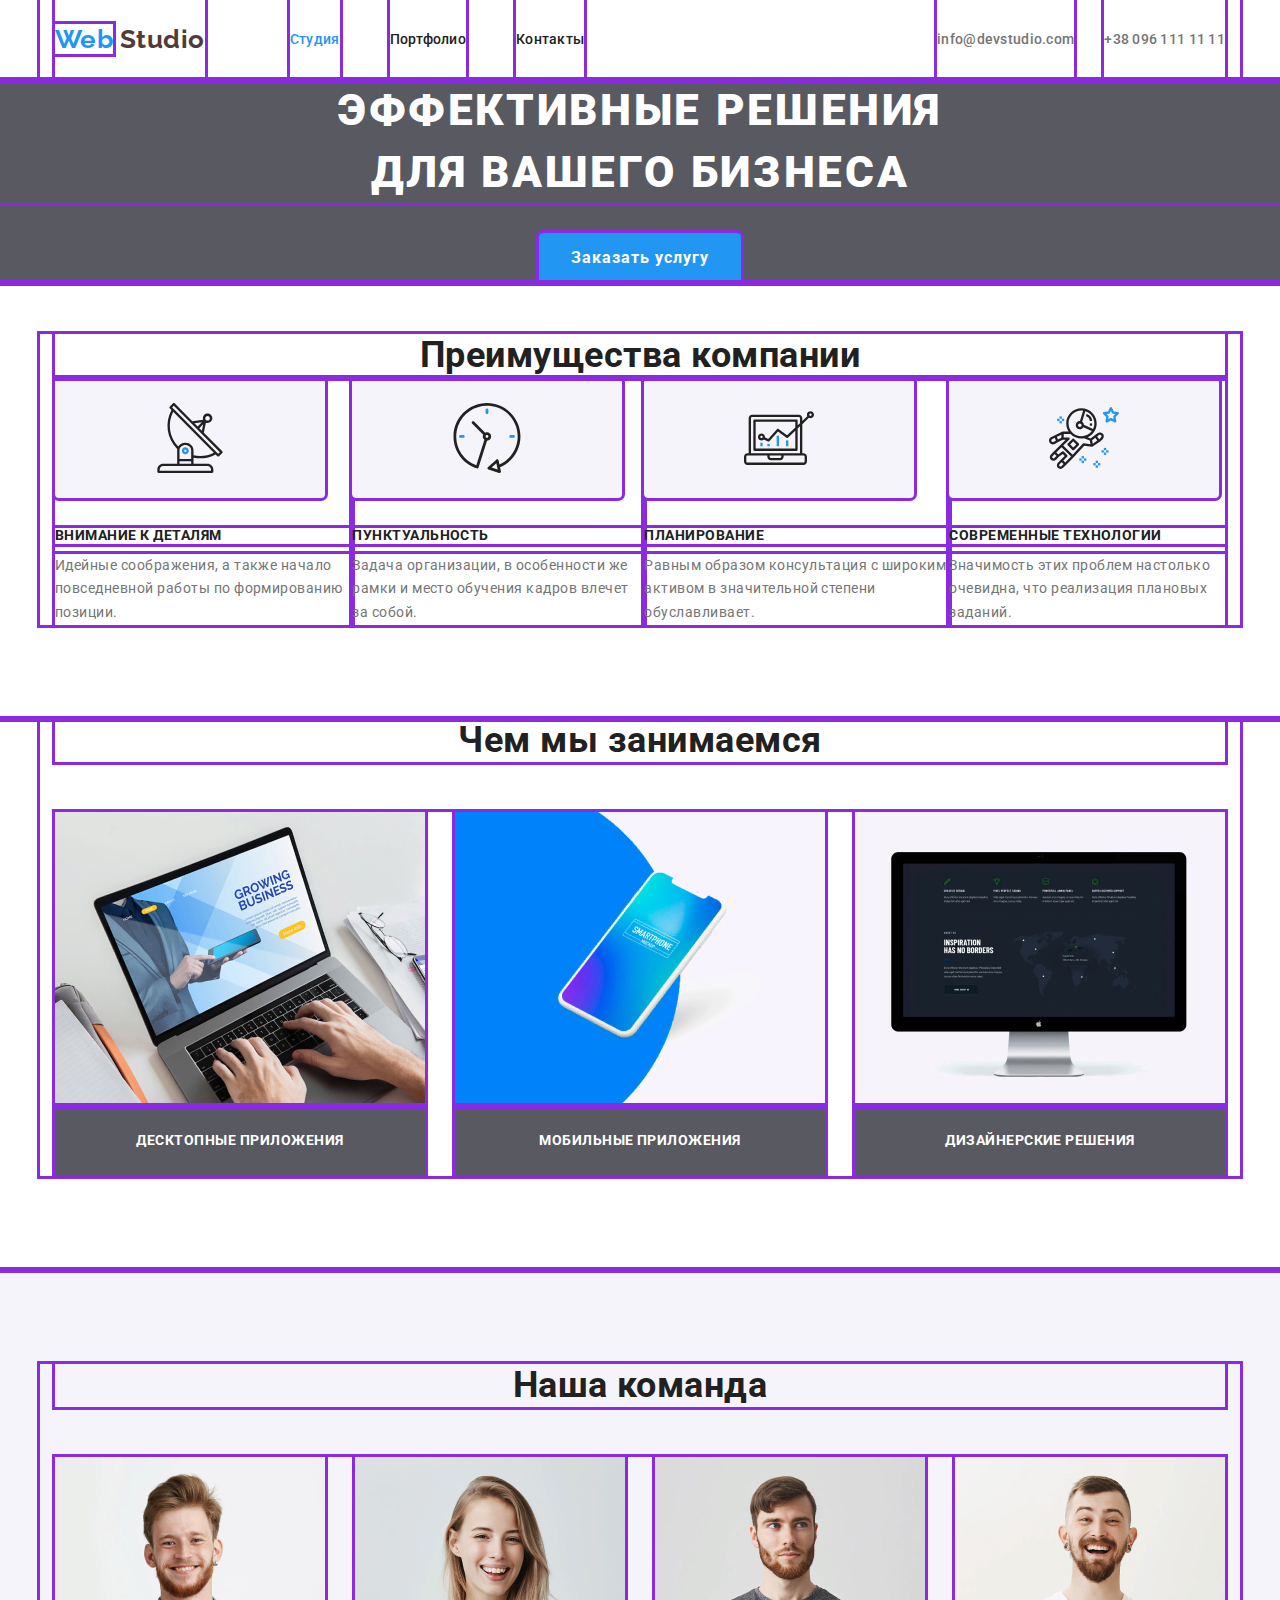
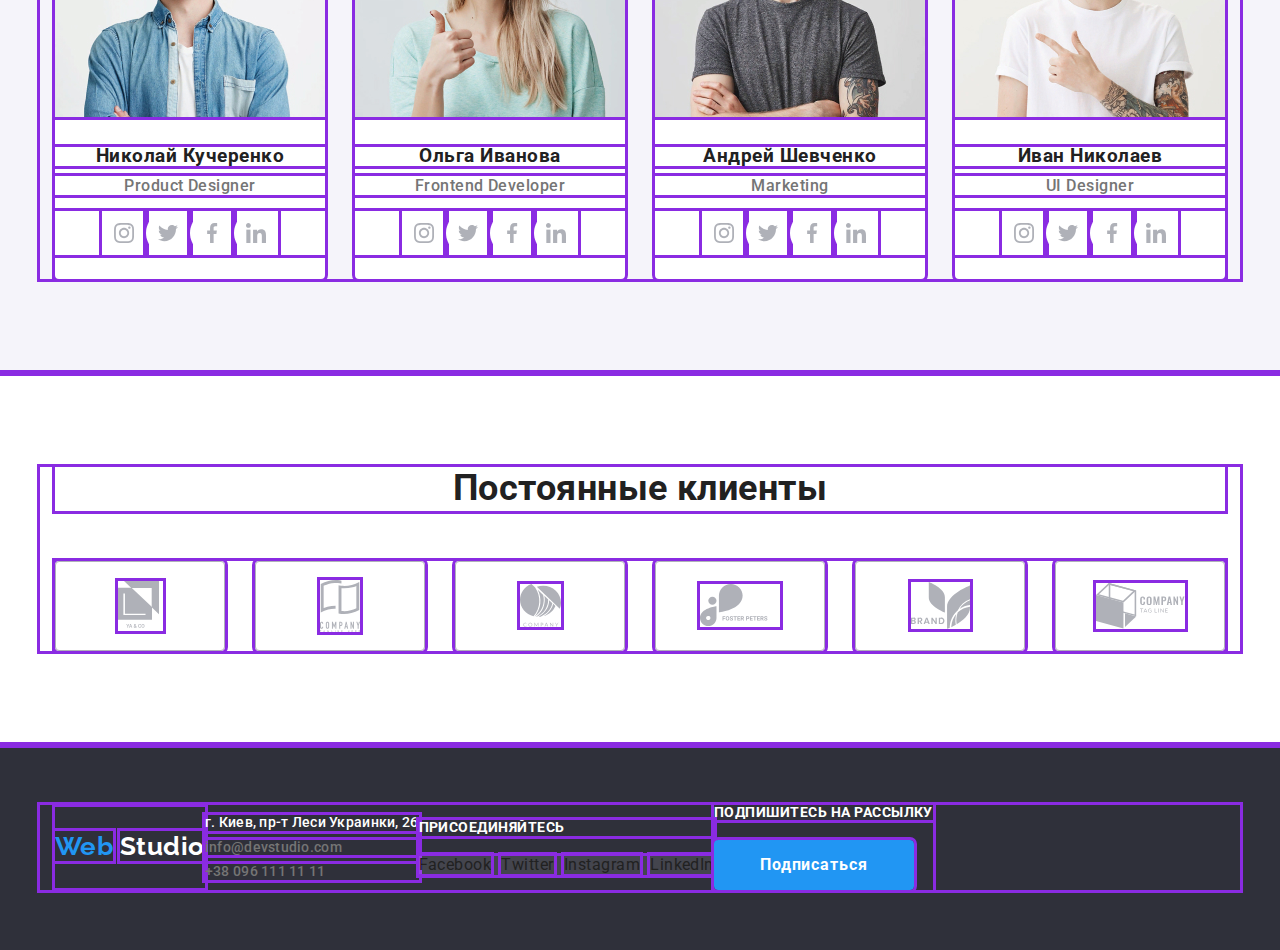
<file: index.html>
<!DOCTYPE html>
<html lang="ru">
  <head>
    <meta charset="UTF-8" />
    <meta name="viewport" content="width=device-width, initial-scale=1.0" />
    <title>Document</title>
    <!-- Шрифты -->
    <link
      href="https://fonts.googleapis.com/css2?family=Raleway:wght@700&family=Roboto:wght@400;500;700;900&display=swap"
      rel="stylesheet"
    />
    <!-- CSS -->
    <link
      rel="stylesheet"
      href="https://cdnjs.cloudflare.com/ajax/libs/modern-normalize/0.6.0/modern-normalize.min.css"
    />
    <link rel="stylesheet" href="./css/common.css" />
    <link rel="stylesheet" href="./css/styles.css" />
  </head>
  <body class="page">
    <!-- Хэдэр ))) -->
    <header class="page-header">
      <div class="container">
        <nav class="main-nav">
          <div class="logo-item">
            <a href="./index.html" class="logo">
              <span class="logo-web">Web</span> Studio
            </a>
          </div>

          <ul class="site-nav list">
            <li class="item"><a href="#" class="link current">Студия</a></li>
            <li class="item"><a href="./portfolio.html" class="link">Портфолио</a></li>
            <li class="item"><a href="#" class="link">Контакты</a></li>
          </ul>

          <address>
            <ul class="auth-nav list">
              <li class="auth-nav-mail">
                <a href="mailto:info@devstudio.com" class="link">
                  <!-- Иконка электронной почты css -->
                  info@devstudio.com</a
                >
              </li>
              <li class="auth-nav-tel">
                <a href="tel:+380961111111" class="link">
                  <!-- Иконка смартфона css -->
                  +38 096 111 11 11</a
                >
              </li>
            </ul>
        </address>
      </div>
    </header>
    <main>
      <!-- Герой -->
      <section class="hero">
        <h1 class="section-title">
          ЭФФЕКТИВНЫЕ РЕШЕНИЯ <br />
          ДЛЯ ВАШЕГО БИЗНЕСА
        </h1>
        <a href="#" class="button primary">Заказать услугу</a>
      </section>

      <!-- Преимущества -->
      <section class="features section">
        <div class="container">
          <h2 class="section-title is-hidden">Преимущества компании</h2>

          <ul class="feature-list list">
            <li>
              <img src="./images/features/antenna.svg" alt="Антенна" />
              <h3 class="feature-list-title">ВНИМАНИЕ К ДЕТАЛЯМ</h3>
              <p class="text">
                Идейные соображения, а также начало повседневной работы по
                формированию позиции.
              </p>
            </li>
            <li>
              <img src="./images/features/clock.svg" alt="Часы" />
              <h3 class="feature-list-title">ПУНКТУАЛЬНОСТЬ</h3>
              <p>
                Задача организации, в особенности же рамки и место обучения
                кадров влечет за собой.
              </p>
            </li>
            <li>
              <img src="./images/features/diagram.svg" alt="Диграмма" />
              <h3 class="feature-list-title">ПЛАНИРОВАНИЕ</h3>
              <p>
                Равным образом консультация с широким активом в значительной
                степени обуславливает.
              </p>
            </li>
            <li>
              <img src="./images/features/astronaut.svg" alt="Астронавт" />
              <h3 class="feature-list-title">СОВРЕМЕННЫЕ ТЕХНОЛОГИИ</h3>
              <p>
                Значимость этих проблем настолько очевидна, что реализация
                плановых заданий.
              </p>
            </li>
          </ul>
        </div>
      </section>

      <!-- Чем мы занимаемся -->
      <section class="work section">
        <div class="container">
          <h2 class="section-title">Чем мы занимаемся</h2>
          <ul class="work-examles list">
            <li class="item">
              <a href="#">
                <img src="./images/box/box1.jpg" alt="Десктопные приложения" />
                <h3>ДЕСКТОПНЫЕ ПРИЛОЖЕНИЯ</h3>
              </a>
            </li>
            <li class="item">
              <a href="#">
                <img src="./images/box/box2.jpg" alt="Мобильные приложения" />
                <h3>МОБИЛЬНЫЕ ПРИЛОЖЕНИЯ</h3>
              </a>
            </li>
            <li class="item">
              <a href="#">
                <img src="./images/box/box3.jpg" alt="Дизайнерские решения" />
                <h3>ДИЗАЙНЕРСКИЕ РЕШЕНИЯ</h3>
              </a>
            </li>
          </ul>
        </div>
      </section>

      <!-- Наша команда -->
      <!-- Макс во 2м занятии сазал, что логотипы соцсетей будем делать через CSS, картинки не нужны!!! -->
      <section class="command section padding">
        <div class="container">
          <h2 class="section-title">Наша команда</h2>
          <ul class="command-list list">
            
              <li class="worker">
                <a href="#"
                  ><img
                    class="foto"
                    src="./images/command/john.jpg"
                    alt="Фото Николая Кучеренко"
                /></a>
                <h3>Николай Кучеренко</h3>
                <p lang="en">Product Designer</p>

                <ul class="social list">
                  <li>
                    <a href="#">
                      <img
                        src="./images/social-links/instagram.svg"
                        alt="Logo instagram"
                    /></a>
                  </li>
                  <li>
                    <a href="#">
                      <img
                        src="./images/social-links/twitter.svg"
                        alt="Logo twitter"
                    /></a>
                  </li>
                  <li>
                    <a href="#">
                      <img
                        src="./images/social-links/facebok.svg"
                        alt="Logo facebok"
                    /></a>
                  </li>
                  <li>
                    <a href="#">
                      <img
                        src="./images/social-links/linkedin.svg"
                        alt="Logo linkedin"
                    /></a>
                  </li>
                </ul>
              </li>
            

            
              <li class="worker">
                <a href="#"
                  ><img
                    class="foto"
                    src="./images/command/marta.jpg"
                    alt="Фото Ольги Ивановой"
                /></a>
                <h3>Ольга Иванова</h3>
                <p lang="en">Frontend Developer</p>

                <ul class="social list">
                  <li>
                    <a href="#">
                      <img
                        src="./images/social-links/instagram.svg"
                        alt="Logo instagram"
                    /></a>
                  </li>
                  <li>
                    <a href="#">
                      <img
                        src="./images/social-links/twitter.svg"
                        alt="Logo twitter"
                    /></a>
                  </li>
                  <li>
                    <a href="#">
                      <img
                        src="./images/social-links/facebok.svg"
                        alt="Logo facebok"
                    /></a>
                  </li>
                  <li>
                    <a href="#">
                      <img
                        src="./images/social-links/linkedin.svg"
                        alt="Logo linkedin"
                    /></a>
                  </li>
                </ul>
              </li>
            

            
              <li class="worker">
                <a href="#">
                  <img
                    class="foto"
                    src="./images/command/robert.jpg"
                    alt="Фото Андрея Шевченко"
                  />
                </a>
                <h3>Андрей Шевченко</h3>
                <p lang="en">Marketing</p>

                <ul class="social list">
                  <li>
                    <a href="#">
                      <img
                        src="./images/social-links/instagram.svg"
                        alt="Logo instagram"
                    /></a>
                  </li>
                  <li>
                    <a href="#">
                      <img
                        src="./images/social-links/twitter.svg"
                        alt="Logo twitter"
                    /></a>
                  </li>
                  <li>
                    <a href="#">
                      <img
                        src="./images/social-links/facebok.svg"
                        alt="Logo facebok"
                    /></a>
                  </li>
                  <li>
                    <a href="#">
                      <img
                        src="./images/social-links/linkedin.svg"
                        alt="Logo linkedin"
                    /></a>
                  </li>
                </ul>
              </li>
            

            
              <li class="worker">
                <a href="#"
                  ><img
                    class="foto"
                    src="./images/command/martin.jpg"
                    alt="Фото Ивана Николаева"
                /></a>
                <h3>Иван Николаев</h3>
                <p lang="en">UI Designer</p>

                <ul class="social list">
                  <li>
                    <a href="#">
                      <!-- Заменить CSS -->
                      <img
                        src="./images/social-links/instagram.svg"
                        alt="Logo instagram"
                    /></a>
                  </li>
                  <li>
                    <a href="#">
                      <!-- Заменить CSS -->
                      <img
                        src="./images/social-links/twitter.svg"
                        alt="Logo twitter"
                    /></a>
                  </li>
                  <li>
                    <a href="#">
                      <!-- Заменить CSS -->
                      <img
                        src="./images/social-links/facebok.svg"
                        alt="Logo facebok"
                    /></a>
                  </li>
                  <li>
                    <a href="#">
                      <!-- Заменить CSS -->
                      <img
                        src="./images/social-links/linkedin.svg"
                        alt="Logo LinkedIn"
                    /></a>
                  </li>
                </ul>
              </li>
            
          </ul>
        </div>
      </section>

      <!-- Постоянные клиенты -->
      <section class="clients section">
        <div class="container">
          <h2 class="section-title">Постоянные клиенты</h2>

          <ul class="client-list list">
            <li class="item">
              <a href="#" 
                ><img src="./images/clients/logo1.svg" alt="Логотип клиента 1" 
              /></a>
            </li>
            <li class="item">
              <a href="#"
                ><img src="./images/clients/logo2.svg" alt="Логотип клиента 2" 
              /></a>
            </li>
            <li class="item">
              <a href="#"
                ><img src="./images/clients/logo3.svg" alt="Логотип клиента 3" 
              /></a>
            </li>
            <li class="item">
              <a href="#"
                ><img src="./images/clients/logo4.svg" alt="Логотип клиента 4" 
              /></a>
            </li>
            <li class="item">
              <a href="#"
                ><img src="./images/clients/logo5.svg" alt="Логотип клиента 5" 
              /></a>
            </li>
            <li class="item">
              <a href="#"
                ><img src="./images/clients/logo6.svg" alt="Логотип клиента 6" 
              /></a>
            </li>
          </ul>
        </div>
      </section>
    </main>
    <footer class="page-footer">
      <div class="container">
        <div class="logo-item" class="footer-flex">
          <a href="./index.html" class="logo">
            <!-- <img lang="en" src="./images/logo.svg" alt="Web Studio" /> - Макс говорит что это текст, а не картинка, и ОН ПРАВ!-->
            <span class="logo-web">Web</span>
            <span class="logo-footer">Studio</span>
          </a>
        </div>
      
        <!-- Адресный список -->
        <address>
          <ul class="auth-nav list">
            <li>
              <a href="https://goo.gl/maps/Y7odyiGdengHAg7r9" class="auth-nav-map link">г. Киев, пр-т Леси Украинки, 26</a>
            </li>
            
            <li>
              <a href="mailto:info@devstudio.com" class="link">
                <!-- Иконка электронной почты CSS -->
                info@devstudio.com</a>
            </li>
            
            <li>
              <a href="tel:+380961111111" class="link">
                <!-- Иконка смартфона CSS -->
                +38 096 111 11 11</a>
            </li>
          </ul>
        </address>
      
        <!-- Список соцсетей -->
        <div class="footer-flex">
          <p class="text">ПРИСОЕДИНЯЙТЕСЬ</p>
          <ul class="footer-social list">
            <li><a href="" aria-label="Ссылка на Facebook">Facebook</a></li>
            <li><a href="" aria-label="Ссылка на Twitter">Twitter</a></li>
            <li><a href="" aria-label="Ссылка на Instagram">Instagram</a></li>
            <li><a href="" aria-label="Ссылка на LinkedIn">LinkedIn</a></li>
          </ul>
        </div>
      
        <div class="footer-flex">
          <p class="text">ПОДПИШИТЕСЬ НА РАССЫЛКУ</p>
          <a href="#" class="button primary">Подписаться</a>
        </div>
              
        <!-- <p class="text-down">
          2020 | Developed by GoIT Students
        </p> -->
      </div>
    </footer>
  </body>
</html>
</file>
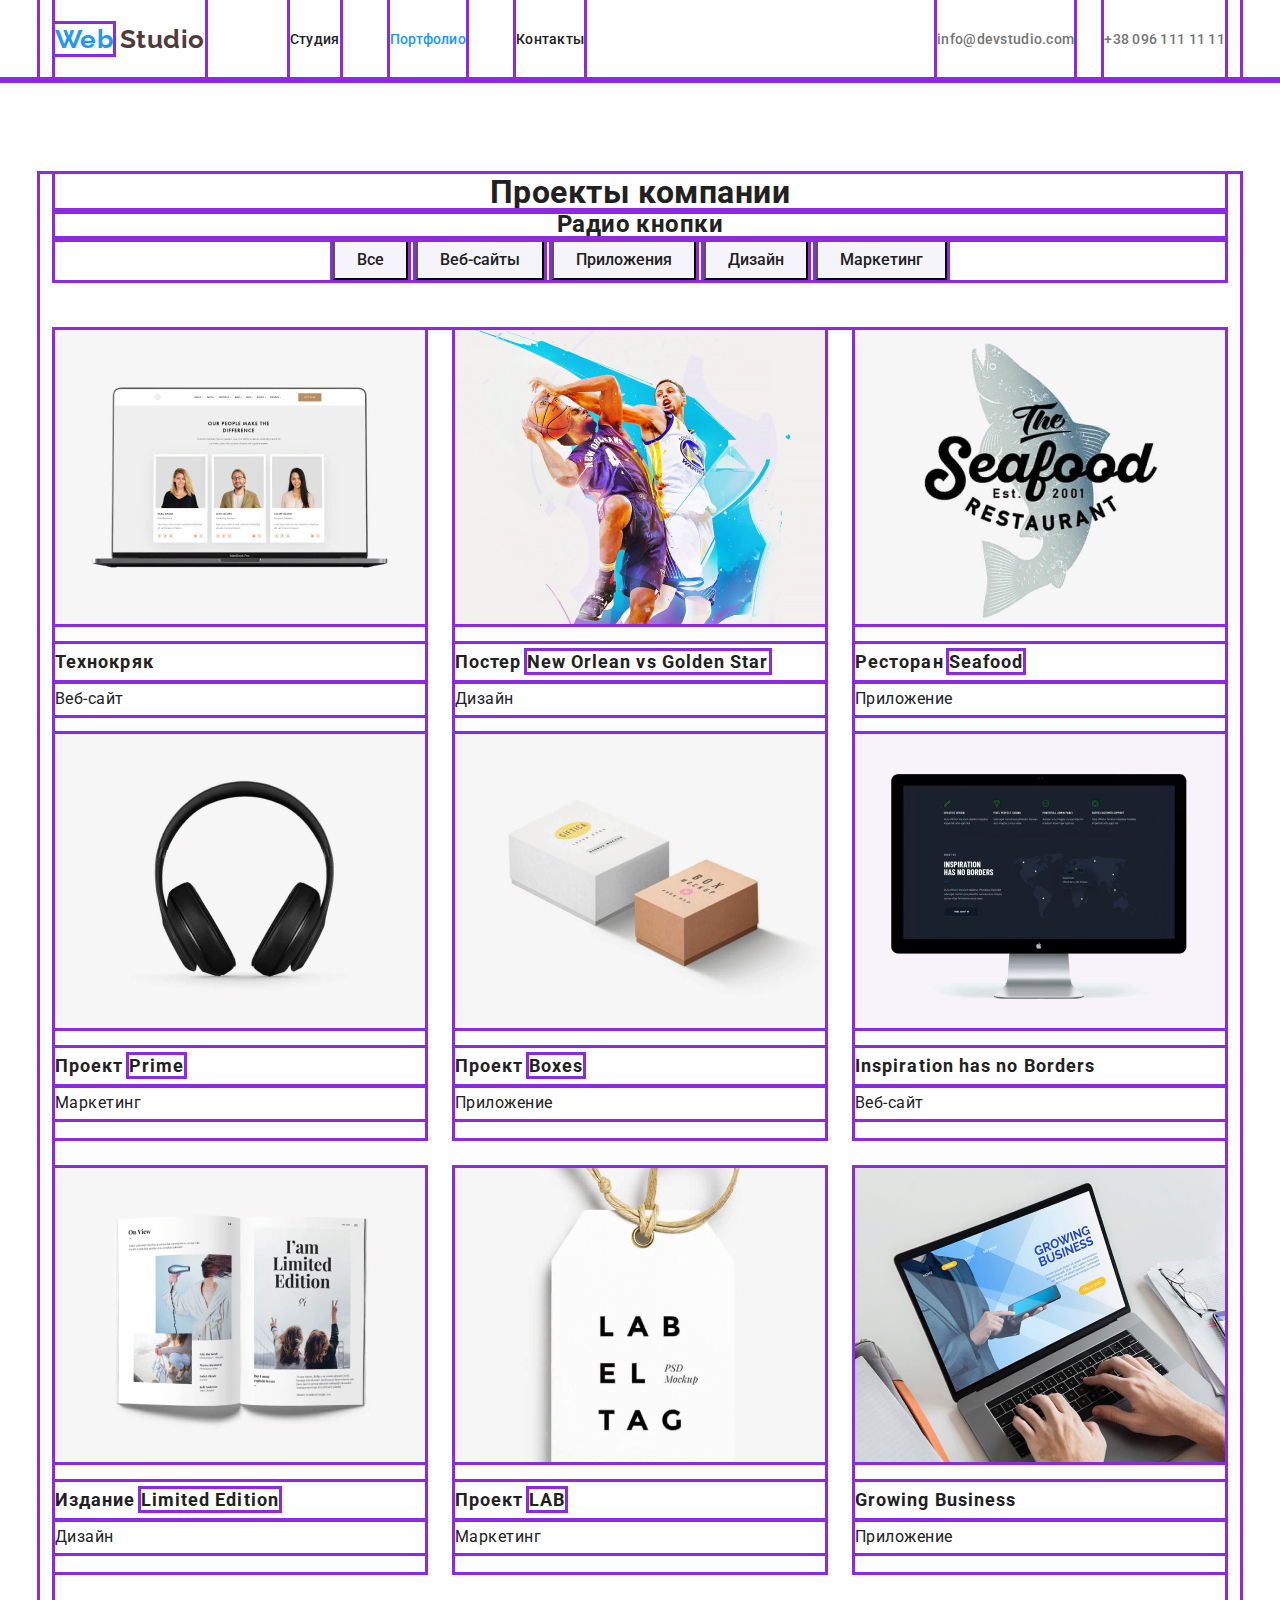
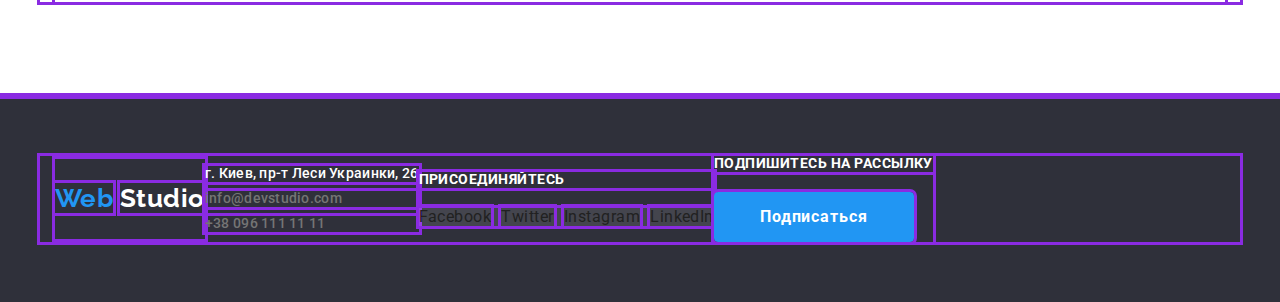
<file: portfolio.html>
<!DOCTYPE html>
<html lang="ru">
  <head>
    <meta charset="UTF-8" />
    <meta name="viewport" content="width=device-width, initial-scale=1.0" />
    <title>Document</title>
    <!-- Шрифты -->
    <link
      href="https://fonts.googleapis.com/css2?family=Raleway:wght@700&family=Roboto:wght@400;500;700;900&display=swap"
      rel="stylesheet"
    />
    <!-- CSS -->
    <link
      rel="stylesheet"
      href="https://cdnjs.cloudflare.com/ajax/libs/modern-normalize/0.6.0/modern-normalize.min.css"
    />
    <link rel="stylesheet" href="./css/common.css" />
    <link rel="stylesheet" href="./css/styles.css" />
  </head>
  <body class="page">
    <!-- Хэдэр ))) -->
    <header class="page-header">
      <div class="container">
        <nav class="main-nav">
          <div class="logo-item">
            <a href="./index.html" class="logo">
              <span class="logo-web">Web</span> Studio
            </a>
          </div>

          <ul class="site-nav list">
            <li class="item"><a href="./index.html" class="link">Студия</a></li>
            <li class="item"><a href="#" class="link current">Портфолио</a></li>
            <li class="item"><a href="#" class="link">Контакты</a></li>
          </ul>

          <address>
            <ul class="auth-nav list">
              <li class="auth-nav-mail">
                <a href="mailto:info@devstudio.com" class="link">
                  <!-- Иконка электронной почты css -->
                  info@devstudio.com</a
                >
              </li>
              <li class="auth-nav-tel">
                <a href="tel:+380961111111" class="link">
                  <!-- Иконка смартфона css -->
                  +38 096 111 11 11</a
                >
              </li>
            </ul>
          </address>
        </nav>
      </div>
    </header>
    <main>
      <section class="hero-portfolio">
        <div class="container">
          <h1 class="hero-portfolio-title is-hidden">Проекты компании</h1>

          <!-- Набор радио кнопок -->
          <!-- Скрыть заголовок -->
          <h2 class="nav-title is-hidden">Радио кнопки</h2>
          <div class="buttonset">
            <ul class="buttonset-set list">
              <li class="item">
                <button class="button secondary">Все</button>
              </li>
              <li class="item">
                <button class="button secondary">Веб-сайты</button>
              </li>
              <li class="item">
                <button class="button secondary">Приложения</button>
              </li>
              <li class="item">
                <button class="button secondary">Дизайн</button>
              </li>
              <li class="item">
                <button class="button secondary">Маркетинг</button>
              </li>
            </ul>
          </div>

          <!-- Примеры работ -->
          <ul class="examples list">
            <li class="cards">
              <a href="#" class="tehnohriak"
                ><img
                  class="foto"
                  src="./images/projects/project1.jpg"
                  alt="Иконка ноутбука"
                />
                <h2>Технокряк</h2>
                <p class="text-title">Веб-сайт</p>
                <!-- <p class="text-item">
                  Технокряк это современная площадка распространения
                  коронавируса. Компании используют эту платформу для цифрового
                  шпионажа и атак на защищённые сервера конкурентов.
                </p> -->
              </a>
            </li>

            <li class="cards">
              <a href="#"
                ><img
                  class="foto"
                  src="./images/projects/project2.jpg"
                  alt="Баскетболисты"
                />
                <h2>Постер <span lang="en">New Orlean vs Golden Star</span></h2>
                <p class="text-title">Дизайн</p>
                <!-- <p class="text-item">
                  Технокряк это современная площадка распространения
                  коронавируса. Компании используют эту платформу для цифрового
                  шпионажа и атак на защищённые сервера конкурентов.
                </p> -->
              </a>
            </li>

            <li class="cards">
              <a href="#"
                ><img
                  class="foto"
                  src="./images/projects/project3.jpg"
                  alt="Логотип ресторана"
                />
                <h2>Ресторан <span lang="en">Seafood</span></h2>
                <p class="text-title">Приложение</p>
                <!-- <p class="text-item">
                  Технокряк это современная площадка распространения
                  коронавируса. Компании используют эту платформу для цифрового
                  шпионажа и атак на защищённые сервера конкурентов.
                </p> -->
              </a>
            </li>

            <li class="cards">
              <a href="#"
                ><img
                  class="foto"
                  src="./images/projects/project4.jpg"
                  alt="Наушники"
                />
                <h2>Проект <span lang="en">Prime</span></h2>
                <p class="text-title">Маркетинг</p>
                <!-- <p class="text-item">
                  Технокряк это современная площадка распространения
                  коронавируса. Компании используют эту платформу для цифрового
                  шпионажа и атак на защищённые сервера конкурентов.
                </p> -->
              </a>
            </li>

            <li class="cards">
              <a href="#"
                ><img
                  class="foto"
                  src="./images/projects/project5.jpg"
                  alt="Две коробочки"
                />
                <h2>Проект <span lang="en">Boxes</span></h2>
                <p class="text-title">Приложение</p>
                <!-- <p class="text-item">
                  Технокряк это современная площадка распространения
                  коронавируса. Компании используют эту платформу для цифрового
                  шпионажа и атак на защищённые сервера конкурентов.
                </p> -->
              </a>
            </li>

            <li class="cards">
              <a href="#"
                ><img
                  class="foto"
                  src="./images/projects/project6.jpg"
                  alt="Экран монитора"
                />
                <h2 lang="en">Inspiration has no Borders</h2>
                <p class="text-title">Веб-сайт</p>
                <!-- <p class="text-item">
                  Технокряк это современная площадка распространения
                  коронавируса. Компании используют эту платформу для цифрового
                  шпионажа и атак на защищённые сервера конкурентов.
                </p> -->
              </a>
            </li>

            <li class="cards">
              <a href="#"
                ><img
                  class="foto"
                  src="./images/projects/project7.jpg"
                  alt="Фото журнала"
                />
                <h2>Издание <span lang="en">Limited Edition</span></h2>
                <p class="text-title">Дизайн</p>
                <!-- <p class="text-item">
                  Технокряк это современная площадка распространения
                  коронавируса. Компании используют эту платформу для цифрового
                  шпионажа и атак на защищённые сервера конкурентов.
                </p> -->
              </a>
            </li>

            <li class="cards">
              <a href="#"
                ><img
                  class="foto"
                  src="./images/projects/project8.jpg"
                  alt="Фото бирки"
                />
                <h2>Проект <span lang="en">LAB</span></h2>
                <p class="text-title">Маркетинг</p>
                <!-- <p class="text-item">
                  Технокряк это современная площадка распространения
                  коронавируса. Компании используют эту платформу для цифрового
                  шпионажа и атак на защищённые сервера конкурентов.
                </p> -->
              </a>
            </li>

            <li class="cards">
              <a href="#"
                ><img
                  class="foto"
                  src="./images/projects/project9.jpg"
                  alt="Фото ноутбука"
                />
                <h2 lang="en">Growing Business</h2>
                <p class="text-title">Приложение</p>
                <!-- <p class="text-item">
                  Технокряк это современная площадка распространения
                  коронавируса. Компании используют эту платформу для цифрового
                  шпионажа и атак на защищённые сервера конкурентов.
                </p> -->
              </a>
            </li>
          </ul>
        </div>
      </section>
    </main>
    <footer class="page-footer">
      <div class="container">
        <div class="logo-item">
          <a href="./index.html" class="logo">
            <!-- <img lang="en" src="./images/logo.svg" alt="Web Studio" /> - Макс говорит что это текст, а не картинка, и ОН ПРАВ!-->
            <span class="logo-web">Web</span>
            <span class="logo-footer">Studio</span>
          </a>
        </div>

        <!-- Адресный список -->
        <address>
          <ul class="auth-nav list">
            <li class="item">
              <a
                href="https://goo.gl/maps/Y7odyiGdengHAg7r9"
                class="auth-nav-map link"
                >г. Киев, пр-т Леси Украинки, 26</a
              >
            </li>

            <li class="item">
              <a href="mailto:info@devstudio.com" class="link">
                <!-- Иконка электронной почты CSS -->
                info@devstudio.com</a
              >
            </li>

            <li class="item">
              <a href="tel:+380961111111" class="link">
                <!-- Иконка смартфона CSS -->
                +38 096 111 11 11</a
              >
            </li>
          </ul>
        </address>

        <!-- Список соцсетей -->
        <div class="footer-flex">
          <p class="text">ПРИСОЕДИНЯЙТЕСЬ</p>
          <ul class="footer-social list">
            <li><a href="" aria-label="Ссылка на Facebook">Facebook</a></li>
            <li><a href="" aria-label="Ссылка на Twitter">Twitter</a></li>
            <li><a href="" aria-label="Ссылка на Instagram">Instagram</a></li>
            <li><a href="" aria-label="Ссылка на LinkedIn">LinkedIn</a></li>
          </ul>
        </div>

        <div class="footer-flex">
          <p class="text">ПОДПИШИТЕСЬ НА РАССЫЛКУ</p>
          <a href="#" class="button primary">Подписаться</a>
        </div>

        <!-- <p class="text-down">
          2020 | Developed by GoIT Students
        </p> -->
      </div>
    </footer>
  </body>
</html>
</file>
<file: css/common.css>
:root {
  --primary-text-color: #212121;
  --text-color: #757575;
  --accent-color: #2196f3;
  --h3-color: #ffffff;
  --bg-secondary-color: #f5f4fa;
}
.list {
  padding: 0px;
  margin: 0px;

  list-style: none;
}

a {
  text-decoration: none;
  color: var(--primary-text-color);
}

address {
  font-style: inherit;
}

/* Скрывает абсолютно, даже от читалок */
/* .is-hidden {
  display: none;
} */

html {
  box-sizing: border-box;
}

*,
*::before,
*::after {
  box-sizing: inherit;
  outline: 3px solid blueviolet;
}

img {
  display: block;
}
</file>
<file: css/styles.css>
/* body */
.page {
  /* геометрия */
  margin: 0px;

  /* цвет и текст */
  background-color: var(--h3-color);
  color: var(--primary-text-color);

  font-family: Roboto, sans-serif;
  letter-spacing: 0.03em;

  /* динамика */
}

/* header */
.page-header {
  background: var(--h3-color);
}

/* logo */
.logo {
  display: block;
  padding-top: 24px;
  padding-bottom: 25px;

  text-decoration: none;
  color: #503b3b;
  font-family: Raleway;
  font-weight: bold;
  font-size: 26px;
  line-height: 1.2em;
}

.logo-web {
  color: var(--accent-color);
}

/* site-nav */

.main-nav .logo-item {
  display: flex;
  margin-right: 85px;
}

.site-nav {
  display: flex;

  font-weight: 500;
  font-size: 14px;
  line-height: 1.14em;
  letter-spacing: 0.02em;
}

.site-nav .item:not(:last-child) {
  margin-right: 50px;
}

/* .site-nav .item + .item {
  margin-left: 50px;
} */

.site-nav .link {
  display: block;
  padding-bottom: 32px;
  padding-top: 32px;
}

.main-nav {
  display: flex;
  align-items: center;
}

.site-nav .link:hover,
.site-nav .link:focus {
  color: var(--accent-color);
}

.site-nav .link.current {
  color: var(--accent-color);
}

/* auth-nav */

.auth-nav {
  display: flex;
  /* margin-left: 305px; */
}

.main-nav address {
  margin-left: auto;
}

.auth-nav-mail + .auth-nav-tel {
  margin-left: 30px;
}

.auth-nav .link {
  display: block;
  padding-bottom: 32px;
  padding-top: 32px;

  font-weight: 500;
  font-size: 14px;
  line-height: 1.14em;
  letter-spacing: 0.02em;

  color: var(--text-color);
}

.auth-nav .link:hover,
.auth-nav .link:focus {
  color: var(--accent-color);
}

/* hero */
.hero {
  /* padding-bottom: 51px; */
  /* margin-bottom: 51px; */

  background: rgba(47, 48, 58, 0.8);

  text-align: center;
}

.hero > .section-title {
  margin-top: 0px;
  margin-bottom: 30px;

  color: var(--h3-color);

  font-weight: 900;
  font-size: 44px;
  line-height: 1.4em;

  letter-spacing: 0.06em;
  text-transform: uppercase;
}

/* section */
/* !!! */
.section {
  padding-bottom: 94px;
  /* margin-bottom: 94px; */
}

.section-title {
  margin-top: 0px;
  margin-bottom: 50px;

  font-size: 36px;
  line-height: 1.2em;
  text-align: center;
}

/* features section */

.features.section {
  padding-top: 51px;
}

.features.section h2 {
  margin-top: 0px;
  margin-bottom: 0px;
}

.features.section img {
  min-width: 270px;
  min-height: 120px;
  border-radius: 4px;
  padding: 25px 100px;
  margin-top: 0px;
  margin-bottom: 30px;

  background: var(--bg-secondary-color);
}

.feature-list img:hover {
  background: var(--accent-color);
}

.feature-list p {
  margin-top: 0px;
  margin-bottom: 0px;

  color: var(--text-color);

  font-size: 14px;
  line-height: 1.7em;
}

.feature-list-title {
  margin-top: 0px;
  margin-bottom: 10px;

  font-weight: 700;
  font-size: 14px;
  line-height: 1.14em;
  text-transform: uppercase;
}

.feature-list {
  display: flex;
}

/* work section */
.work h3 {
  margin-top: 0px;
  margin-bottom: 0px;
  padding: 27px 0px;

  color: var(--h3-color);
  background: rgba(47, 48, 58, 0.8);

  font-weight: 700;
  font-size: 14px;
  line-height: 1.14em;
  text-align: center;
  text-transform: uppercase;
}

.work-examles {
  display: flex;
}

.work-examles .item + .item {
  margin-left: 30px;
}

/* command section */
.command {
  font-weight: 500;
  font-size: 16px;
  line-height: 1.19em;

  background-color: var(--bg-secondary-color);
  text-align: center;
}

/* .command .section-title {
  margin-top: 94px;
} - виправлення*/

.command p {
  color: var(--text-color);
}

.command .social a:hover,
.command .social a:focus {
  background-color: var(--accent-color);
}

.command-list {
  display: flex;
}

.social.list {
  display: flex;
  justify-content: center;
}

.command-list .worker + .worker {
  margin-left: 30px;
}

.command.padding {
  padding-top: 94px;
  padding-bottom: 94px;
}

.command .worker {
  /* display: inline-block; виправлення */
  min-width: 270px;
  min-height: 422px;

  background: var(--h3-color);

  border-radius: 0px 0px 4px 4px;
}

.worker .foto {
  margin-top: 0px;
  margin-bottom: 30px;
}

.worker h3 {
  margin-top: 0px;
  margin-bottom: 10px;
}

.worker p {
  margin-top: 0px;
  margin-bottom: 16px;
}

/* clients section */
.clients {
  padding-top: 94px;
}

.client-list a:hover,
.client-list a:focus {
  background-color: var(--accent-color);
}

.client-list {
  display: flex;
  align-items: center;
  justify-content: center;
}

.client-list .item {
  /* виправлення */
  display: flex;
  align-items: center;
  justify-content: center;

  width: 170px;
  height: 90px;

  border: 1px solid #afb1b8;
  box-sizing: border-box;
  border-radius: 4px;
}

.client-list .item + .item {
  margin-left: 30px;
}

/* page-footer */
.auth-nav .auth-nav-map {
  color: var(--h3-color);
}

.page-footer {
  padding-top: 60px;
  padding-bottom: 60px;

  background: #2f303a;
}

.page-footer .container {
  display: flex;
  align-items: center;
}

.page-footer .text {
  margin-top: 0px;
  margin-bottom: 20px;

  color: var(--h3-color);

  font-weight: 700;
  font-size: 14px;
  line-height: 1.14em;
  text-transform: uppercase;
}

.logo-footer {
  color: var(--h3-color);
}

.footer-social {
  display: flex;
  justify-content: center;

  background-color: rgba(255, 255, 255, 0.1);
}

.footer-social li + li {
  margin-left: 10px;
}

.footer-social a:hover,
.footer-social a:focus {
  color: var(--h3-color);
  background-color: var(--accent-color);
}
.page-footer .auth-nav.list {
  /* margin-left: 0px; */
  flex-direction: column;

  font-size: 14px;
  line-height: 1.7em;
}

.page-footer .link {
  padding: 0px;
}

/* Алилуйя */
.page-footer .auth-nav.list > li:not(:last-child) {
  margin-bottom: 9px;
}

.text-down {
  color: rgba(255, 255, 255, 0.4);

  font-size: 12px;
  line-height: 2em;

  text-align: center;
}

/* button */

.button {
  display: inline-block;

  color: var(--primary-text-color);
  background-color: var(--accent-color);

  font-family: inherit;
  font-weight: 500;
  font-size: 16px;
  line-height: 1.6em;
  text-align: center;
}

.button.primary {
  padding: 10px 32px;
  border-radius: 4px;
  min-width: 200px;
  min-height: 50px;

  font-weight: 700;
  font-size: 16px;
  line-height: 1.87em;

  text-align: center;
  letter-spacing: 0.06em;
  color: var(--h3-color);

  /* display: flex;
  align-items: center; */
}

/* portfolio */
.hero-portfolio .button.secondary {
  padding: 6px 22px;

  background: var(--bg-secondary-color);
}

/* Виправлення */
.hero-portfolio {
  padding-top: 94px;
  padding-bottom: 94px;
}

.hero-portfolio .is-hidden {
  margin-top: 0px;
  margin-bottom: 0px;

  text-align: center;
}

.examples.list {
  display: flex;
  flex-wrap: wrap;
  /* margin: -15px; */
}

.examples .cards {
  width: 370px;
  /* width: calc((100% - 2 * 30px) / 3); */
  height: 404px;
  margin-right: 30px;
  margin-bottom: 30px;
  /* margin: 15px; */
}

.examples .cards:nth-child(3n) {
  margin-right: 0;
}

.examples .cards:nth-child(-n + 3) {
  margin-bottom: 0;
}

.cards .foto {
  margin-top: 0px;
  margin-bottom: 20px;
}

.button.secondary:hover,
.button.secondary:focus {
  color: var(--h3-color);
  background-color: var(--accent-color);
  border-radius: 4px;
}

.project p {
  color: var(--text-color);
}

.examples h2 {
  margin-top: 0px;
  margin-bottom: 4px;

  font-weight: 700;
  font-size: 18px;
  line-height: 2em;

  letter-spacing: 0.06em;
}

.examples .text-title {
  margin-top: 0px;
  margin-bottom: 20px;

  font-size: 16px;
  line-height: 1.9em;
}

.examples .text-item {
  margin-top: 0px;
  margin-bottom: 0px;

  font-size: 18px;
  line-height: 1.6em;
}

.examples img:hover {
  background: rgba(33, 150, 243, 0.9);
}

.buttonset-set {
  display: flex;
  justify-content: center;
  margin-bottom: 50px;
}

.buttonset-set .item:not(:last-child) {
  margin-right: 8px;
}

/* container html */

.container {
  width: 1200px;
  padding-left: 15px;
  padding-right: 15px;
  margin-left: auto;
  margin-right: auto;
}
</file>
